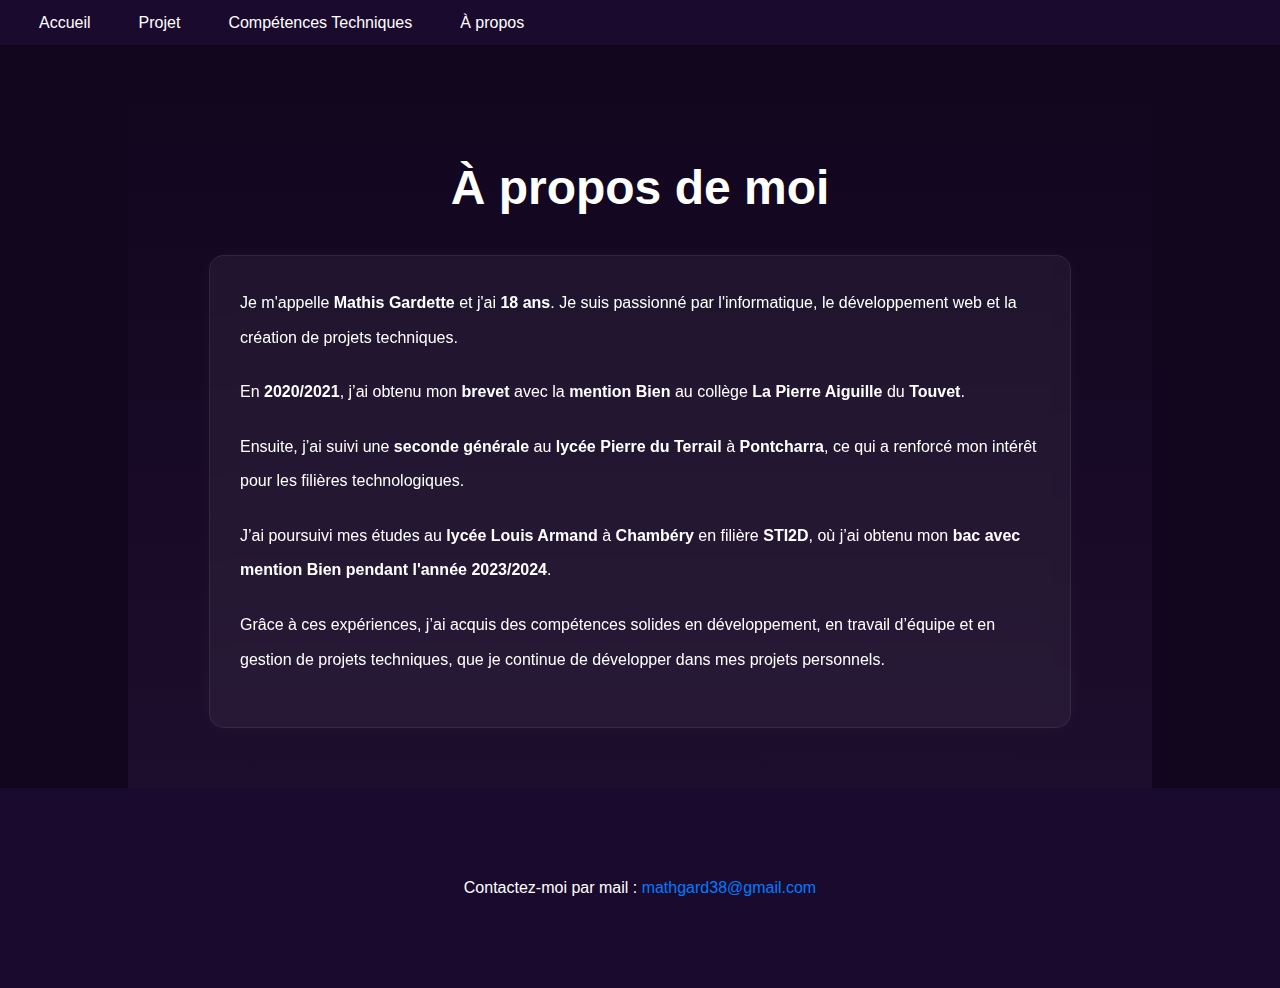
<file: apropos.html>
<!DOCTYPE html>
<html lang="fr">
<head>
  <meta charset="UTF-8" />
  <meta name="viewport" content="width=device-width, initial-scale=1.0"/>
  <title>À propos - Mathis Gardette</title>
  <link rel="stylesheet" href="style.css"/>
</head>
<body>

  <nav id="navbar">
    <div>
      <span><a href="index.html">Accueil</a></span>
    </div>
      
    <div class="dropdown">
      <span class="dropdown-toggle">Projet</span>
      <div class="dropdown-menu">
        <a href="projet.html?projet=projet1">Application Guild Building</a>
        <a href="projet.html?projet=projet2">Guide Debian</a>
        <a href="projet.html?projet=projet3">Analyse base de Donnée</a>
        <a href="projet.html?projet=projet4">Site Alten</a>
        <a href="projet.html?projet=projet5">Classement de dépêche</a>
        <a href="projet.html?projet=projet6">Création base de donnée</a>
        <a href="projet.html?projet=projet7">Installation poste de dévélopement</a>
      </div>
    </div>
      
    <div>
      <span><a href="#parcours">Compétences Techniques</a></span>
    </div>

    <div>
      <span><a href="apropos.html">À propos</a></span>
    </div>
  </nav>

  <main class="apropos-container">
    <h1 class="apropos-titre">À propos de moi</h1>

    <section id="parcours" class="apropos-section">
      <p>Je m'appelle <strong>Mathis Gardette</strong> et j'ai <strong>18 ans</strong>. Je suis passionné par l'informatique, le développement web et la création de projets techniques.</p>

      <p>En <strong>2020/2021</strong>, j’ai obtenu mon <strong>brevet</strong> avec la <strong>mention Bien</strong> au collège <strong>La Pierre Aiguille</strong> du <strong>Touvet</strong>.</p>

      <p>Ensuite, j’ai suivi une <strong>seconde générale</strong> au <strong>lycée Pierre du Terrail</strong> à <strong>Pontcharra</strong>, ce qui a renforcé mon intérêt pour les filières technologiques.</p>

      <p>J’ai poursuivi mes études au <strong>lycée Louis Armand</strong> à <strong>Chambéry</strong> en filière <strong>STI2D</strong>, où j’ai obtenu mon <strong>bac avec mention Bien pendant l'année 2023/2024</strong>.</p>

      <p>Grâce à ces expériences, j’ai acquis des compétences solides en développement, en travail d’équipe et en gestion de projets techniques, que je continue de développer dans mes projets personnels.</p>
    </section>
  </main>

  <footer class="footer-contact">
    <p>Contactez-moi par mail : 
      <a href="mailto:mathgard38@gmail.com">mathgard38@gmail.com</a>
    </p>
  </footer>

</body>
</html>
</file>
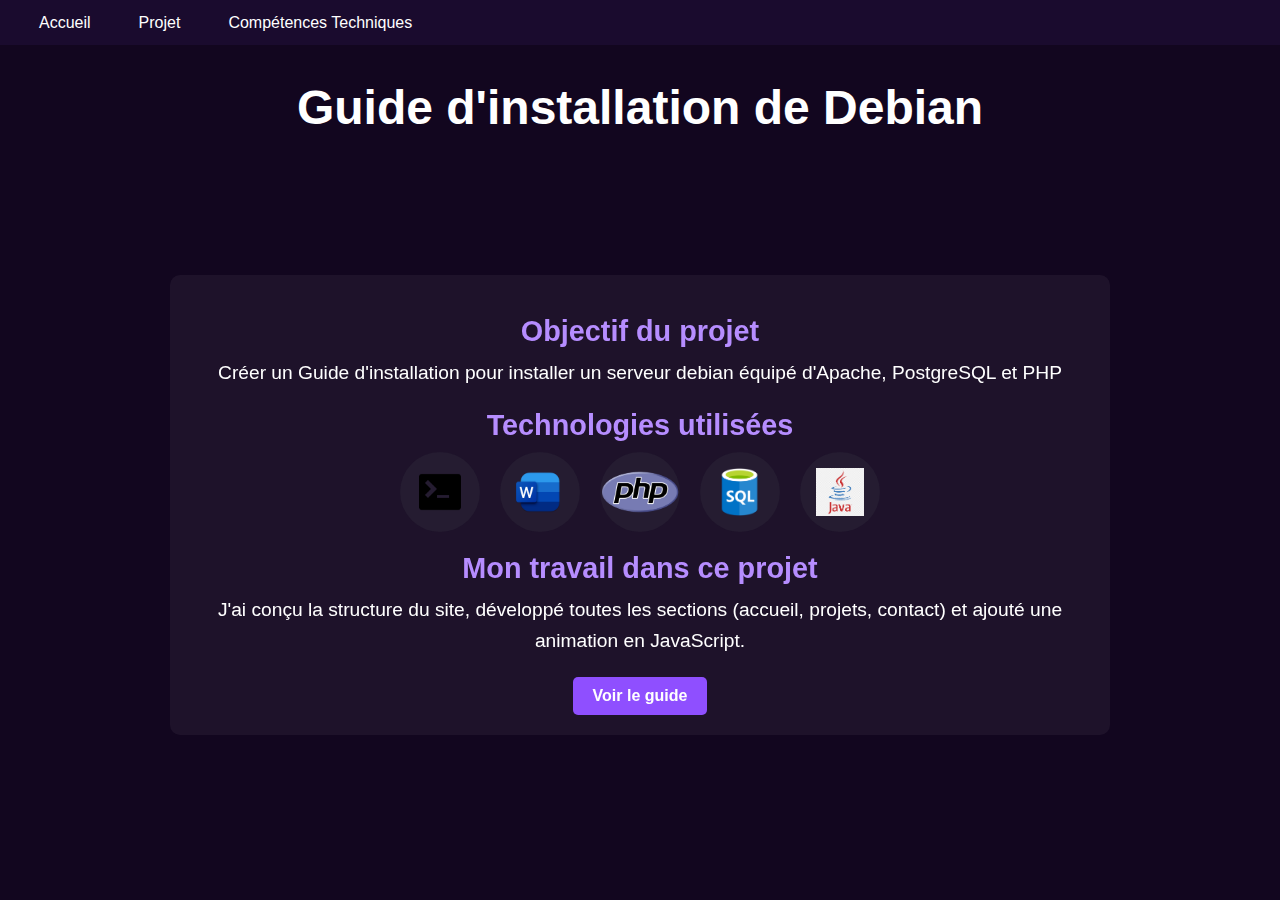
<file: projet.html>
<!DOCTYPE html>
<html lang="fr">
<head>
  <meta charset="UTF-8" />
  <meta name="viewport" content="width=device-width, initial-scale=1.0"/>
  <title>Site Alten - Détail</title>
  <link rel="stylesheet" href="style.css"/>
</head>
<body>

  <nav id="navbar">
    <div>
      <span><a href="index.html">Accueil</a></span>
    </div>
    
    <div class="dropdown">
      <span class="dropdown-toggle">Projet</span>
      <div class="dropdown-menu">
         <a href="projet.html?projet=projet1">Guide Debian</a>
        <a href="projet.html?projet=projet2">Analyse base de Donnée</a>
        <a href="projet.html?projet=projet3">Site Alten</a>
        <a href="projet.html?projet=projet4">classement de dépêche</a>
        <a href="projet.html?projet=projet5">Création base de donnée</a>
        <a href="projet.html?projet=projet6">installation poste de dévélopement</a>
      </div>
    </div>
    
    <div>
      <span><a href="index.html#compétence">Compétences Techniques</a></span>
    </div>
  </nav>

  <main id="detail-projet">
    <h1>Chargement du projet...</h1>

    <section class="projet-detail-section">
      <div class="image-container">
        <img src="media/projet3.png" alt="Image du projet">
      </div>

      <div class="description">
        <p>Veuillez sélectionner un projet dans le menu pour afficher les détails.</p>
      </div>
    </section>
  </main>

  <footer></footer>

  <script>
  const projets = {
    projet1: {
      titre: "Guide d'installation de Debian",
      objectif: "Créer un Guide d'installation pour installer un serveur debian équipé d'Apache, PostgreSQL et PHP",
      techno: ["comline", "word", "php", "sql", "java"],
      travail: "J'ai conçu la structure du site, développé toutes les sections (accueil, projets, contact) et ajouté une animation en JavaScript.",
      bouton: { texte: "Voir le guide", lien: "https://gygality.github.io/alten/" }
    },
    projet2: {
      titre: "Exploitation d'une base de donnée ",
      objectif: "L'objectif de projet est d'informer les usagers sur les accidents de la route en France ces vingt dernières années.",
      techno: ["r", "sql", "comline", "word"],
      travail: "Lors de ce projet mon travail à été de trier les informations d'une base de donnée libre pour obtenir des information uniquement sur les vélo en nouvelle Aquitaine puis ensuite de les réutiliser avec du R pour produire des graphique pour un document PDF avec différentes indormations."
    },
    projet3: {
      titre: "Site Alten",
      image: "media/projet3.png",
      objectif: "Coder un site pour des élèves de 3e à la recherche d’un stage, avec une interface simplifiée.",
      techno: ["html", "css", "js"],
      travail: `J’ai conçu une maquette du site selon les attentes. J’ai réalisé la page "Le Groupe" en HTML, CSS et JavaScript.`,
      bouton: { texte: "Lien du site", lien: "https://gygality.github.io/alten/" }

    },
    projet4: {
      titre: "Algorithme de classement de dépêche en Java",
      objectif: "L'objectif de ce projet est de créer un programme de classification automatique de dépêches aussi fiable et aussi rapide que possible",
      techno: ["java"],
      travail: `Je me suis occuper de la réflexion pour optimiser au mieu le code pour être rapide mais également efficace mais également d'implémenter ça en java`
    },
    projet5: {
      titre: "Création d'une base de données d'un club de bowling",
      objectif: "",
      techno: ["sql", "word"],
      travail: ``,
      bouton: { texte: "Télécharger le PDF", lien: "https://example.com/bowling" }
    },
    projet6: {
      titre: "Installation d'un poste de dévellopement linux",
      objectif: "L'objectif de ce projet était d'installer un poste linux pour le dévellopent en y installent des logiciels",
      techno: ["comline", "xmind"],
      travail: `J'ai installer un système d'exploitation debian, j'ai égalment effectuer la configuration de la machine ainsi que des logiciels comme inteliji pour pouvoir développer dessus, j'ai égalemennt creer une carte mentale pour résumer les actions que j'avaient effectuer tout au long de l'installation`
    }
  };

  function getParametreProjet() {
    const params = new URLSearchParams(window.location.search);
    return params.get('projet');
  }

  function afficherProjet(cle) {
    const projet = projets[cle];
    const detail = document.querySelector("#detail-projet");
    const titreEl = detail.querySelector("h1");
    const imageEl = document.querySelector(".image-container img");
    const descriptionDiv = document.querySelector(".description");

    if (!projet) {
      titreEl.textContent = "Projet introuvable";
      descriptionDiv.innerHTML = "<p>Le projet spécifié n'existe pas. Veuillez en sélectionner un autre.</p>";
      imageEl.style.display = "none";
      return;
    }

    titreEl.textContent = projet.titre;

    // Affichage conditionnel de l'image
    if (projet.image) {
      imageEl.src = projet.image;
      imageEl.alt = `Image du projet ${projet.titre}`;
      imageEl.style.display = "block";
    } else {
      imageEl.style.display = "none";
    }

    // Contenu HTML principal
    descriptionDiv.innerHTML = `
      <h2>Objectif du projet</h2>
      <p>${projet.objectif || "Non renseigné"}</p>

      <h2>Technologies utilisées</h2>
      <div class="techno-images">
        ${projet.techno.map(tech => `<div class="cont-img"><img src="media/${tech}.png" alt="${tech}" class="tech-icon"></div>`).join("")}
      </div>

      <h2>Mon travail dans ce projet</h2>
      <p>${projet.travail || "Non précisé"}</p>

      ${projet.bouton ? `<a href="${projet.bouton.lien}" class="btn-projet" target="_blank">${projet.bouton.texte}</a>` : ""}
    `;
  }

  window.addEventListener("DOMContentLoaded", () => {
    const cleProjet = getParametreProjet() || "projet1";
    afficherProjet(cleProjet);
  });
</script>

</body>
</html>
</file>
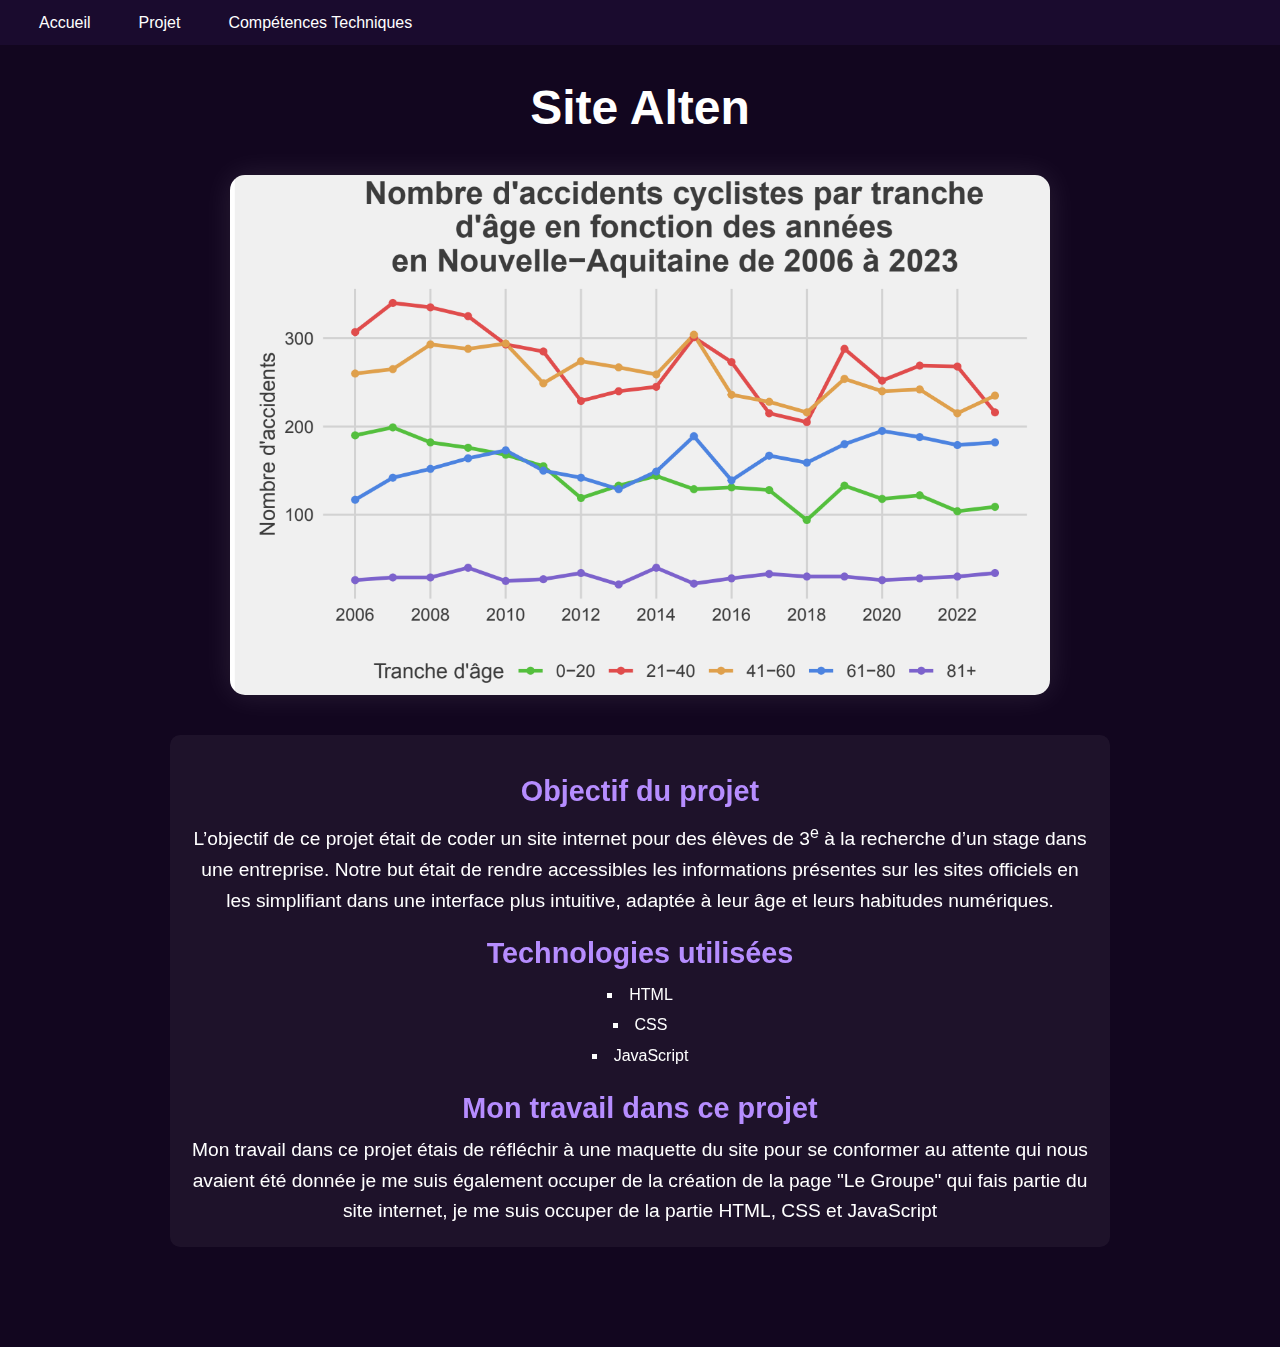
<file: projet1.html>
<!DOCTYPE html>
<html lang="fr">
<head>
  <meta charset="UTF-8" />
  <meta name="viewport" content="width=device-width, initial-scale=1.0"/>
  <title>Site Alten - Détail</title>
  <link rel="stylesheet" href="style.css"/>
</head>
<body>

    <nav id="navbar">
        <div>
          <span><a href="index.html">Accueil</a></span>
        </div>
          
        <div class="dropdown">
          <span class="dropdown-toggle">Projet</span>
          <div class="dropdown-menu">
            <a href="projet1.html">Projet 1</a>
            <a href="#">Projet 2</a>
            <a href="#">Projet 3</a>
                
          </div>
        </div>
              
          
        <div>
          <span><a href="index.html#compétence">Compétences Techniques</a></span>
        </div>
    
      </nav>

  <main id="detail-projet">
    <h1>Site Alten</h1>

    <section class="projet-detail-section">
      <div class="image-container">
        <img src="media/projet3.png" alt="Image du projet Site Alten">
      </div>

      <div class="description">
        <h2>Objectif du projet</h2>
        <p>
          L’objectif de ce projet était de coder un site internet pour des élèves de 3<sup>e</sup> à la recherche d’un stage dans une entreprise.
          Notre but était de rendre accessibles les informations présentes sur les sites officiels en les simplifiant dans une interface plus intuitive,
          adaptée à leur âge et leurs habitudes numériques.
        </p>

        <h2>Technologies utilisées</h2>
        <ul>
          <li>HTML</li>
          <li>CSS</li>
          <li>JavaScript</li>
        </ul>
        <h2>Mon travail dans ce projet</h2>
        <p>Mon travail dans ce projet étais de réfléchir à une maquette du site pour se conformer au attente qui nous avaient été donnée je me suis également occuper de la création de la page "Le Groupe" qui fais partie du site internet, je me suis occuper de la partie HTML, CSS et JavaScript</p>

        
      </div>
    </section>
  </main>

  <footer></footer>
</body>
</html>
</file>
<file: style.css>
* {
    margin: 0;
    padding: 0;
    font-size: 16px;
    font-family: Arial, Helvetica, sans-serif;
    
}

html {
    scroll-behavior: smooth;
  }


body{
    
    margin: 10%;
    margin-top: 60px;
    background-color: #12061F;
    color: white; 
    margin-bottom: 0;

}

nav{
    display: flex;
    position:fixed;
    top: 0;
    left: 0;
    width: 100%;
    height: 5vh;
    min-height: 30px;
    background-color: #1A0B2E;
    z-index: 2; 
    align-items:center;
    justify-content:left;
    
    
}

nav > div {
    margin-left:30px ;
}



nav > div > span{
    padding: 1vh;
    border-radius: 5%;

}

nav > div:hover > span{
    background-color: rgba(255, 255, 255, 0.1);

}


nav > div > span > a{
   color: white;
   text-decoration: none;

}








/* Style du conteneur */
.dropdown {
    position: relative;
    display: inline-block;
  }
  
  /* Le menu caché par défaut */
  .dropdown-menu {
    display: none;
    position: absolute;
    top: 100%;
    left: 50%;
    transform: translate(-50%);
    background-color: #251C31;
    min-width: 220px;
    z-index: 10;
    border-radius: 5px;
    padding: 10px 0;
    box-shadow: 0 4px 8px rgba(0, 0, 0, 0.3);
    flex-direction: column;
  }
  
  /* Lien dans le menu */
  .dropdown-menu a {
    color: white;
    padding: 8px 16px;
    text-decoration: none;
    display: block;
    border-radius: 40px;
  }
  
  .dropdown-menu a:hover {
    background-color: #3b2c4d;
  }
  
  /* Affiche le menu quand on survole "Projet" */
  .dropdown:hover .dropdown-menu {
    display: flex;
  }




#projet{
    margin-bottom: 200px;
    display: flex;
    justify-content: center;
    flex-direction: column;
    gap: 200px;
    

    
}
#projet > div{
    position: relative;

    
}


body > span{
    position: relative;
    font-size: 30px;
    font-weight: bold;
    
}

#projet .flou{
    display: flex;
    justify-content: center;
    align-items: center;
    height: fit-content;
    flex-direction: column;
    z-index: 1;
    position: absolute;
    top:40%;
    left: 50%;
    border-radius: 1vw;
    border-width: 1px;
    border-color: black;
    border-style:solid;
    backdrop-filter: blur(6px);
    background-color: rgba(0, 0, 0, 0.2);
}

#projet .droite .flou{
    left: 0%;
    right: 50%;
}

#projet .flou > span{
    font-size: 2vw;
    margin-top: 2vw;
}

#projet .flou > p{
    padding: 3vw;
    font-size: 1.5vw;
}

#projet > div > div > div{
    position: relative;
    height: 30vw;
    aspect-ratio: 16/9;
    width: auto;
    background-color: #2B0A3A;
    border-radius: 0%;
    overflow: hidden;
    border-radius:0 calc(0.95*1vw) 0 1vw ;
}

#projet .droite > div > div{
    
    margin-left: auto;
    border-radius: calc(0.95*1vw) 0 1vw 0;
}

#projet img{
    position: absolute;
    height:95%;
    width:95%;    
    bottom: 0;
    border-radius:0 1vw 0 0 ;
    
}

#projet .droite img{
    right: 0;
    border-radius: 1vw 0 0 0 ;
}


#compétence > div{
    text-align: center;
    margin-bottom: 60px;
}

#compétence > div:nth-of-type(1){
    margin-top: 60px;
}

#compétence > span{
    font-size: 30px;
    font-weight: bold;
    
}

#compétence > div > span{
    font-weight: bold;
}

#compétence > div > div{
    gap: 100px;
    display: flex;
    justify-content: center;
    flex-wrap: wrap;
}

#compétence > div > div > div{
    height: 110px;
    width: 110px;
    min-height: 110px;
    min-width: 110px;
    display: flex;
    background-color: #251C31;
    justify-content:center;
    align-items: center;
    flex-direction: column;
    
    border-radius: 50%;

   
    
}

#compétence > div > div > div > span{
    font-size: 15px;
    
 
}

#compétence > div > div > div > img{
    height: 60%;
    width: auto;
    
 
}



.glow {
    position: absolute;
    top: 50%;
    left: 50%;
    transform: translate(-50%, -50%) rotate(30deg);
    width: 45%;
    height: 160%;
    border-radius: 50% / 50%;
    background-color: rgba(138, 43, 226, 0.4); /* violet clair */
    filter: blur(40px); /* diffuse l’ensemble de l’ovale */
    z-index: 0;
    pointer-events: none;
}












/* page projet numéro 1 */

#detail-projet {
    margin-top: 80px;
    color: white;
    font-family: Arial, Helvetica, sans-serif;
}

#detail-projet h1 {
    text-align: center;
    font-size: 3em;
    margin: 60px 0 40px 0;
}



.projet-detail-section {
    display: flex;
    flex-direction: column;
    align-items: center;
    justify-content: center; /* centre verticalement */
    min-height: 80vh; /* espace suffisant pour centrer sans coller au footer */
    gap: 40px;
    text-align: center;
    margin-top: 40px;
}

.image-container {
    display: flex;
    justify-content: center;
    align-items: center;
    width: 100%;
}


.image-container img {
    width: 80%;
    max-width: 900px;
    border-radius: 15px;
    box-shadow: 0 0 30px rgba(255, 255, 255, 0.1);
    transition: box-shadow 0.3s ease;
  }
  
  .image-container img:hover {
    animation: zoomBounce 0.7s ease forwards;
    box-shadow: 0 0 40px rgba(255, 255, 255, 0.2);
  }

  @keyframes zoomBounce {
    0% {
      transform: scale(1);
    }
    40% {
      transform: scale(1.05);
    }
    
    100% {
      transform: scale(1.02);
    }
  }

.description {
    max-width: 900px;
    padding: 20px;
    background-color: rgba(255, 255, 255, 0.05);
    backdrop-filter: blur(5px);
    border-radius: 10px;
    margin-bottom: 100px;
}

.description h2 {
    font-size: 1.8em;
    margin-top: 20px;
    color: #b68dff;
}

.description p, .description ul {
    font-size: 1.2em;
    line-height: 1.6em;
    margin-top: 10px;
}

.description ul {
    list-style: square inside;
}







  /* Animation de fade + montée */
@keyframes fadeUp {
    from {
      opacity: 0;
      transform: translateY(30px);
    }
    to {
      opacity: 1;
      transform: translateY(0);
    }
}
  
  /* Appliqué à chaque bloc projet */
  .projet-anim {
    opacity: 0;
    animation: fadeUp 0.8s ease forwards;
}

#Prenom{
    opacity: 0;
    animation: fadeUp 0.8s ease forwards;
    animation-delay: 0s;
    margin-bottom: 200px;
    margin-top: 200px;
}

#Prenom h1{
    font-size: 50px;
    text-align: center;

}

#Prenom h2{
    font-size: 40px;
    text-align: center;
    margin-top: 100px;

}


  
  /* Délais progressifs pour l’effet en cascade */
  .projet-anim:nth-child(1) {
    animation-delay: 0.2s;
}
  .projet-anim:nth-child(2) {
    animation-delay: 0.5s;
}
  .projet-anim:nth-child(3) {
    animation-delay: 0.8s;
}
.projet-anim:nth-child(4) {
    animation-delay: 1.1s;
}
.projet-anim:nth-child(5) {
    animation-delay: 1.4s;
}
.projet-anim:nth-child(6) {
    animation-delay: 1.7s;
}
.projet-anim:nth-child(7) {
    animation-delay: 2s;
}

.techno-images{
    margin-top: 10px;
    margin-bottom: 10px;
    display: flex;
    justify-content: center;
    gap: 20px;
}

.cont-img{
    height: 80px;
    width: 80px;
    min-height: 80px;
    min-width: 80px;
    display: flex;
    background-color: #251C31;
    justify-content:center;
    align-items: center;
    flex-direction: column;
    border-radius: 50%;
}

.tech-icon{
    height: 60%;
    
}

.btn-projet {
  display: inline-block;
  margin-top: 20px;
  padding: 10px 20px;
  background-color: #8f4fff;
  color: white;
  text-decoration: none;
  border-radius: 5px;
  font-weight: bold;
}

.btn-projet:hover {
  background-color: #a16cfd;
}




/* === PAGE À PROPOS === */

.apropos-container {
  margin-top: 100px;
  padding: 60px 20px;
  color: white;
  background: linear-gradient(to bottom, #12061F, #1d0e2d);
 
  display: flex;
  flex-direction: column;
  align-items: center;
}

.apropos-titre {
  font-size: 3em;
  text-align: center;
  margin-bottom: 40px;
}

.apropos-section {
  max-width: 800px;
  background-color: rgba(255, 255, 255, 0.05);
  border: 1px solid rgba(255, 255, 255, 0.08);
  padding: 30px;
  border-radius: 15px;
  backdrop-filter: blur(8px);
  font-size: 1.2em;
  line-height: 1.8em;
  box-shadow: 0 0 20px rgba(255, 255, 255, 0.03);
  transition: transform 0.3s;
}

.apropos-section:hover {
  transform: scale(1.01);
}

.apropos-section p {
  margin-bottom: 20px;
}








/* contact*/



.contacte-div {
    display: flex;
    justify-content: center;
    align-items: center;
    margin-bottom: 100px;
    color: black;
    
}

.contacte-main {
    width: 800px;
    background-color: white;
    height: 600px;
    margin-top: 187px;
    border-radius: 20px;
}

.contact-h1 {
    margin-left: 4.5%;
    margin-top: 40px;
}

.hr-contacte {
    width: 90%;
    height: 2.5px;
    margin-top: 5px;
    margin-bottom: 50px;
    margin-left: auto;
    margin-right: auto;
    background-color: #730FC3;
    border: #730FC3;
}

.form-conteur {
    display: flex;
    justify-content: center;
    align-items: center;
}

.contacte-form {
    width: 90%;
    height: 90%;
}

.form-box {
    display: flex;
    gap: 60px;
}

.signup-btn {
    flex-direction: column;
}

.login-button {
    display: flex;
    justify-content: center;
    align-items: center;
}

.create-button {
    background-color: transparent;
    border: solid 2px #730FC3;
    padding: 15px;
    color: #730FC3;
    font-weight: bold;
    border-radius: 5px;
    cursor: pointer;
    min-width: 234px;
}

.box-login {
    display: flex;
    flex-direction: column;
    gap: 20px;
    padding-top: 40px;
}

.contact-div-renseignement {
    display: flex;
    flex-direction: column;
    margin-bottom: 40px;
    gap: 5px;
}

.contact-div-renseignement:last-child {
    margin-bottom: 0;
}


.div-rensseignement {
    flex-grow: 1;
}

.div-message {
    display: flex;
    flex-direction: column;
    flex-grow: 1;
    gap: 5px;
    max-width: 337px;
}

input[type=text],
input[type=password] {
    width: 87%;
    height: 40px;
    padding-left: 43px;
}

input:invalid {
    border: 2px solid red;
}

.img-contact-input {
    background-position: left;
    background-position-x: 8px;
    background-repeat: no-repeat;
}

.img-nom {
    background-image: url('Image/24.png');
    background-size: 22px;
}

.img-email {
    background-image: url('Image/23.png');
    background-size: 25px;
}

.img-mdp {
    background-image: url('Image/25.png');
    background-size: 27px;
    background-position-x: 8px;
}


.contact-textarea {
    height: 100%;
    max-width: 337px;
    max-height: 255px;
    min-width: 337px;
    min-height: 255px;
}

.div-btn-envoie {
    display: flex;
    justify-content: center;
    align-items: center;
    margin-top: 60px;
    margin-bottom: 40px;
}

.btn-envoie {
    padding: 15px;
    background-color: #730FC3;
    color: white;
    font-weight: bold;
    border-radius: 5px;
    border: none;
    cursor: pointer;
    min-width: 234px;
}

@media(max-width:612px) {

    .contacte-main {
        width: 400px;
        background-color: white;
        height: 900px;
    }

    .form-box {
        flex-direction: column;
    }

    .div-message {
        display: flex;
        flex-direction: column;
        flex-grow: 1;
        gap: 5px;
        max-width: 360px;
    }

    .contact-textarea {
        height: 100%;
        max-width: 360px;
        max-height: 259px;
        min-width: 360px;
        min-height: 259px;
    }


}

.reseau {
    display: flex;
    gap: 20px;
}

.reseau img {
    width: 40px;
}






.footer-contact {
    left: 0;
    height: 200px;
    width: 100%;
    position: absolute;
    background-color: #1A0B2E;
    text-align: center;
    font-family: Arial, sans-serif;
    font-size: 16px;
    display: flex;
    align-items: center;
    justify-content: center;
    flex-direction: column;
    gap: 20px;
}

.footer-contact p {
  text-decoration: none;
}

.footer-contact a {
  color: #007BFF;
  text-decoration: none;
}

.footer-contact a:hover {
  text-decoration: underline;
}
</file>
